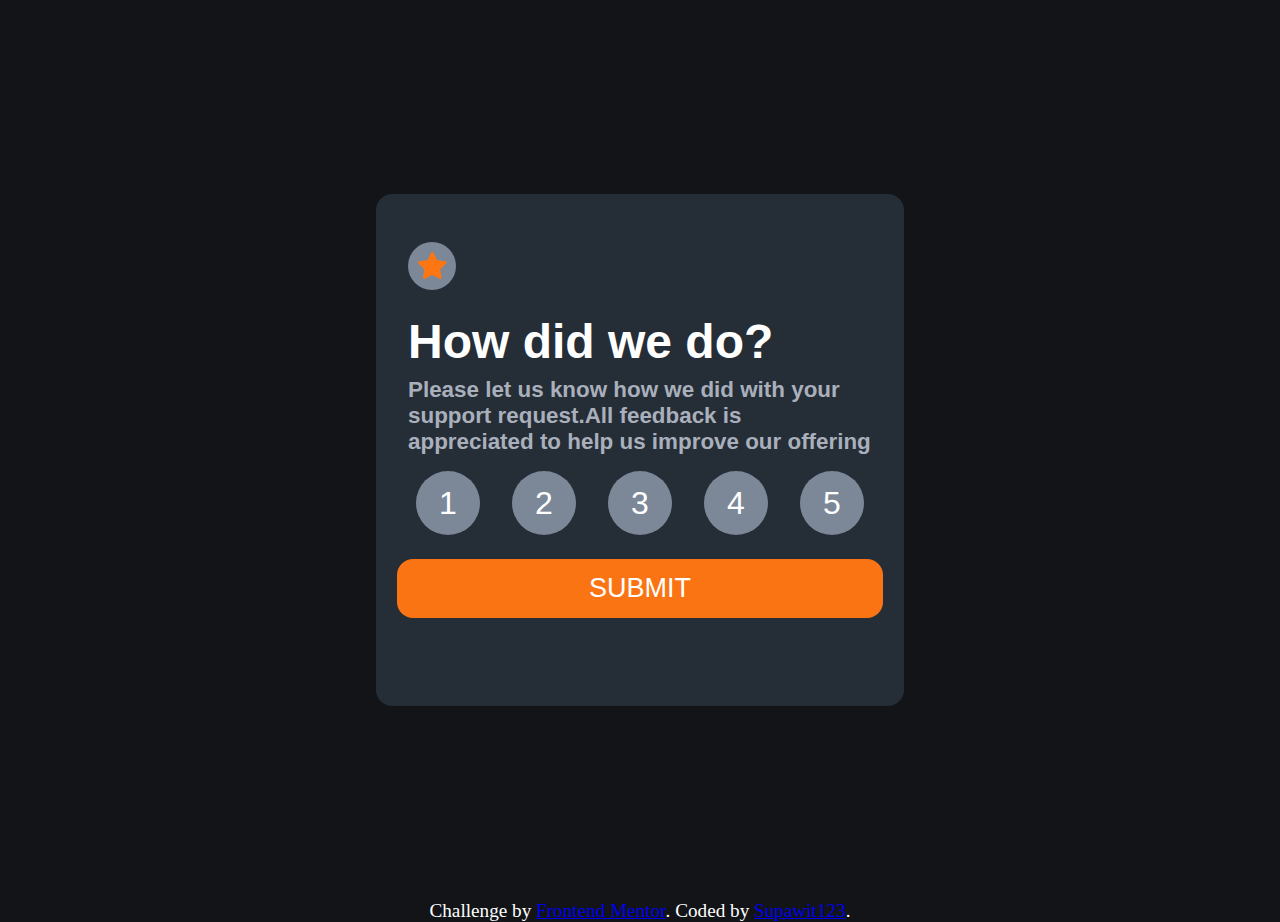
<file: index.html>
<!DOCTYPE html>
<html lang="en">

<head>
  <meta charset="UTF-8">
  <meta name="viewport" content="width=device-width, initial-scale=1.0">
  <!-- displays site properly based on user's device -->

  <link rel="icon" type="image/png" sizes="32x32" href="./images/favicon-32x32.png">
  <link rel="stylesheet" href="style.css">

  <title>Frontend Mentor | Interactive rating component</title>

</head>

<body>

  <div class="bg">
    <div class="box">
      <div class="star_icon">

      </div>
      <div class="header">
        <h1>How did we do?</h1>
      </div>
      <div class="sub_header">
        <h4>Please let us know how we did with your support request.All feedback is appreciated to help us improve our
          offering</h4>
      </div>
      <div class="radio">
        <input type="radio" name="rating" value="1" id="rating1"><label for="rating1">1</label>
        <input type="radio" name="rating" value="2" id="rating2"><label for="rating2">2</label>
        <input type="radio" name="rating" value="3" id="rating3"><label for="rating3">3</label>
        <input type="radio" name="rating" value="4" id="rating4"><label for="rating4">4</label>
        <input type="radio" name="rating" value="5" id="rating5"><label for="rating5">5</label>
      </div>
      <div class="btn">
        <input type="button" value="SUBMIT" id="btn1" onclick="fun1()">
        <!-- <a href="thankyou.html" id="btn1">SUBMIT</a> -->
      </div>
    </div>
  </div>
  <div class="attribution">
    Challenge by <a href="https://www.frontendmentor.io?ref=challenge" target="_blank">Frontend Mentor</a>.
    Coded by <a href="#">Supawit123</a>.
  </div>
  <script src="javascript.js"></script>

</body>

</html>
</file>
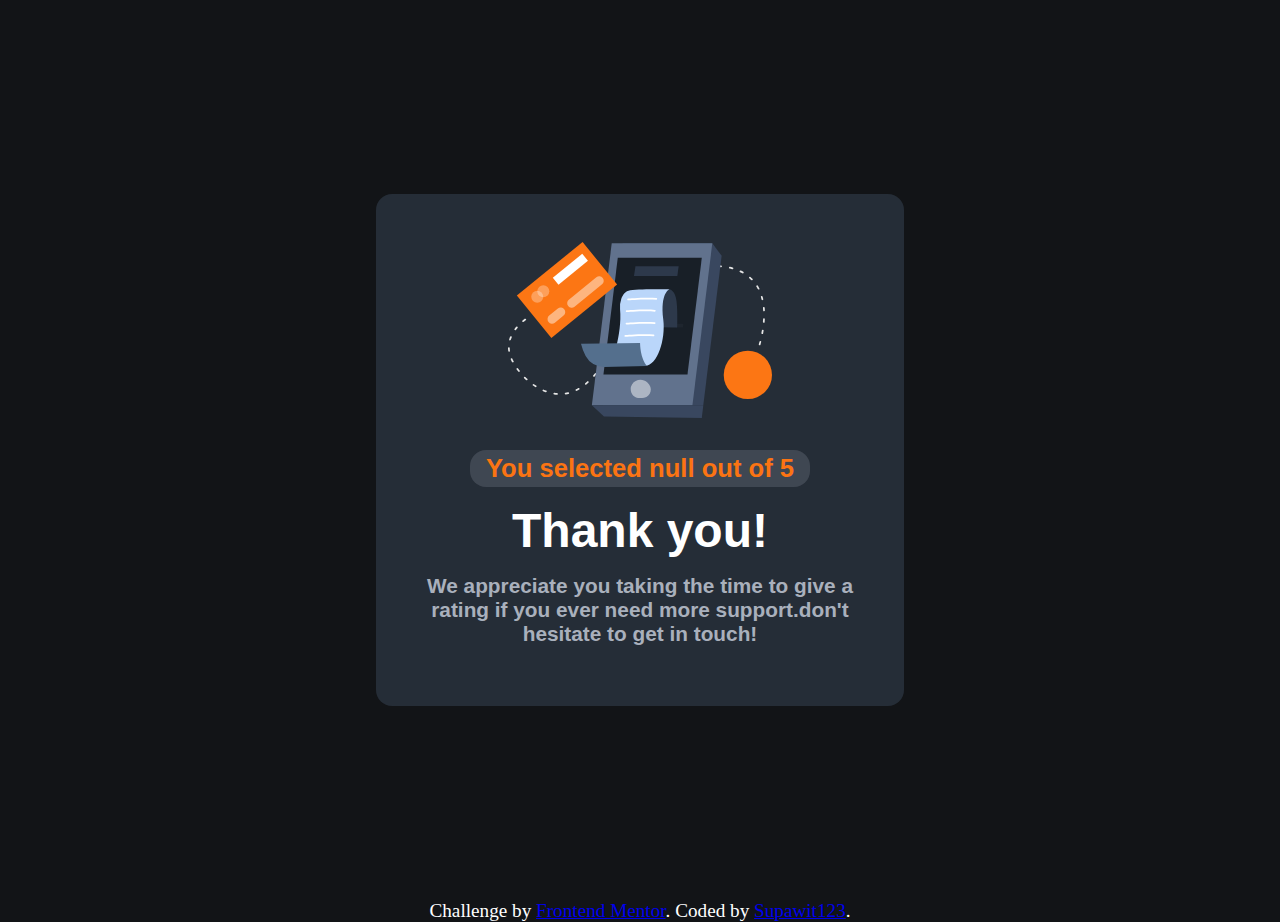
<file: thankyou.html>
<!DOCTYPE html>
<html lang="en">

<head>
    <meta charset="UTF-8">
    <meta name="viewport" content="width=device-width, initial-scale=1.0">
    <title>Document</title>
    <link rel="stylesheet" href="style.css">
    <script src="javascript.js"></script>
</head>

<body>
    <div class="bg">
        <div class="box">
            <div class="data">
                <img src="./images/illustration-thank-you.svg" alt="Thnak you!" class="thankyou_img">
                <p class="you_score"></p>
                <h1 class="header_thankyou">Thank you!</h1>
                <p class="sub_header_thankyou">We appreciate you taking the time to give a rating if you ever need more
                    support.don't hesitate to get in touch!</p>

            </div>

        </div>
    </div>
    <div class="attribution">
        Challenge by <a href="https://www.frontendmentor.io?ref=challenge" target="_blank">Frontend Mentor</a>.
        Coded by <a href="#">Supawit123</a>.
    </div>

    <script>
        // อ่านข้อมูลที่ถูกส่งมา
        let storedData = sessionStorage.getItem("score");
        // เอาข้อมูลในตัวแปรมาแสดง
        document.querySelector('.you_score').textContent = `You selected ${storedData} out of 5`;

    </script>
</body>

</html>
</file>
<file: style.css>
* {
    margin: 0px;
    padding: 0px;
    box-sizing: border-box;
}

:root {
    /*bg color*/
    --Very_Dar_Blue: hsl(216, 12%, 8%);
    /* box color */
    --Dark_Blue: hsl(213, 19%, 18%);
    /* bg star  */
    --Medium_Grey: hsl(216, 12%, 54%);
    /* sub_header */
    --Light_Grey: hsl(217, 12%, 70%);

    /* hover */
    --Orange: hsl(25, 97%, 53%);

    /* you_selected... */
    --Light_Grey_edit: hsla(217, 12%, 70%, 0.2);

}

/* Google Font :400,700:font-family: 'Overpass', sans-serif; */
@import url('https://fonts.googleapis.com/css2?family=Overpass:wght@400;700&display=swap');

.attribution{
    background-color: var(--Very_Dar_Blue);
    color: white;

    font-size: 1.2rem;
    text-align: center;
}

/* พื้นหลัง */
.bg {
    width: 100%;

    height: 100vh;

    background-color: var(--Very_Dar_Blue);

    display: flex;

    justify-content: center;
    align-items: center;
}

/* ตัวกล่อง */
.box {
    width: 23rem;

    height: 22rem;


    background-color: var(--Dark_Blue);



    border-radius: 1rem;
}

.star_icon {
    background-color: var(--Medium_Grey);
    height: 2rem;
    width: 2rem;

    border-radius: 50%;

    background-image: url(./images/icon-star.svg);
    background-repeat: no-repeat;
    background-position: center center;

    /* margin: 2rem 2rem; */
    margin-top: 2rem;
    margin-bottom: 1rem;
    margin-left: 2rem;

}

.header {
    color: white;

    font-family: 'Overpass', sans-serif;
    font-weight: 700;
    font-size: 1rem;

    margin-left: 2rem;
}

.sub_header {
    color: var(--Light_Grey);

    font-family: 'Overpass', sans-serif;
    font-weight: 400;
    font-size: 1rem;


    margin-top: 1rem;
    margin-bottom: 1rem;
    margin-left: 2rem;

    width: 20rem;
    height: auto;
}

.radio {
    display: flex;
    column-gap: 1rem;
    justify-content: center;
    align-items: center;

}

/* เอาปุ่มออกไป */
.radio input {
    display: none;
}

/* ใช้labelเป็นปุ่มแทนตัวradio button */
.radio label {
    display: flex;
    justify-content: center;
    align-items: center;
    cursor: pointer;
    width: 3rem;
    height: 3rem;
    background-color: var(--Medium_Grey);
    border-radius: 50%;

    font-family: 'Overpass', sans-serif;
    font-weight: 400;
    font-style: normal;
    color: white;
    font-size: 20px;

    /* ค่อยๆเปลี่ยน....ใน0.3วิ */
    transition: 0.3s;

}

.btn {
    display: flex;
    justify-content: center;
    align-items: center;
}

#btn1 {
    text-decoration: none;


    font-weight: 400;
    font-style: normal;
    color: white;
    font-size: 17px;

    background-color: var(--Orange);

    cursor: pointer;

    margin: 1rem 0rem;

    padding: 8px 8rem;

    border-radius: 1rem;

    border-style: none;

    transition: 0.3s;

}

#btn1:focus {
    background-color: white;
    color: orangered;
}



/* hover */
/* ถ้าเอาเมาส์ไว้วาง */
.radio label:hover {
    background-color: var(--Light_Grey);
}

/* if checkeding */
/*  ถ้ากดแล้ว */
.radio input:checked+label {
    background-color: var(--Orange);
}

/*--------------------- หน้า thankyou.html ---------------------*/

.data {
    display: flex;
    flex-direction: column;
    justify-content: center;
    align-items: center;
}

.thankyou_img {
    margin-block-start: 3rem;
    margin-block-end: 2rem;
}

.you_score {
    font-family: 'Overpass', sans-serif;
    font-size: .8rem;
    font-weight: 700;
    color: var(--Orange);
    text-align: center;

    border-radius: 1rem;
    background-color: var(--Light_Grey_edit);

    padding-block: .25rem;
    padding-inline: 1rem;
}

.header_thankyou {
    color: white;

    font-family: 'Overpass', sans-serif;
    font-weight: 700;
    font-size: 1.8rem;
    text-align: center;
    margin-block: .5rem;
}

.sub_header_thankyou {
    color: var(--Light_Grey);

    font-family: 'Overpass', sans-serif;
    font-weight: 700;
    font-size: 1rem;
    text-align: center;


    width: 20rem;
}

/*moblie version*/
@media screen and (max-width: 340px) {

    /* กว้างไม่เกิน */
    .attribution{
        font-size: .7rem;
    }
    .box {
        /* width: 23rem;
    
        height: 22rem; */
        width: 16rem;

        height: 15rem;
    }

    .star_icon {
        height: 1.5rem;
        width: 1.5rem;

        margin-top: 1.5rem;
        margin-bottom: .5rem;
    }

    .header {
        font-size: .7rem;
    }

    .sub_header {
        font-size: .5rem;


        margin-top: .5rem;
        margin-bottom: 1rem;

        width: 14rem;
    }

    .radio label {
        width: 2rem;
        height: 2rem;

        font-size: 1rem;
    }
    #btn1{
        padding: 5px 5rem;

        font-size: 13px;
    }

    /*--------------------- หน้า thankyou.html ---------------------*/

    .thankyou_img{
        height: auto;
        width: 40%;

        margin-block-start: 2rem;
        margin-block-end: 1rem;
    }
    .you_score{
        
    }

    .header_thankyou{
        font-size: 1.5rem;
    }
    .sub_header_thankyou{
        font-size: .5rem;
        width: 14rem;

    }

}
@media screen and (min-width: 1024px){
    /* กว้างเกิน */
    .box {
        /* width: 23rem;
    
        height: 22rem; */
        width:33rem;

        height: 32rem;
    }

    .star_icon {
        height: 3rem;
        width: 3rem;

        margin-top: 3rem;
        margin-bottom: 1.5rem;

        background-size: 60%;
    }

    .header {
        font-size: 1.5rem;
    }

    .sub_header {
        font-size: 1.4rem;


        margin-top: .5rem;
        margin-bottom: 1rem;

        width: 29rem;
    }



    .radio{
        column-gap: 2rem;
    }

    .radio label {
        width: 4rem;
        height: 4rem;

        font-size: 2rem;
    }
    #btn1{
        padding: 14px 12rem;

        font-size: 27px;

        margin: 1.5rem 0rem;
    }

    /*--------------------- หน้า thankyou.html ---------------------*/

    .thankyou_img{
        height: auto;
        width: 50%;

        margin-block-start: 3rem;
        margin-block-end: 2rem;
    }
    .you_score{
        font-size: 1.6rem;
    }

    .header_thankyou{
        font-size: 3rem;
        margin-block: 1rem;
    }
    .sub_header_thankyou{
        font-size: 1.3rem;
        width: 30rem;

    }
}
</file>
